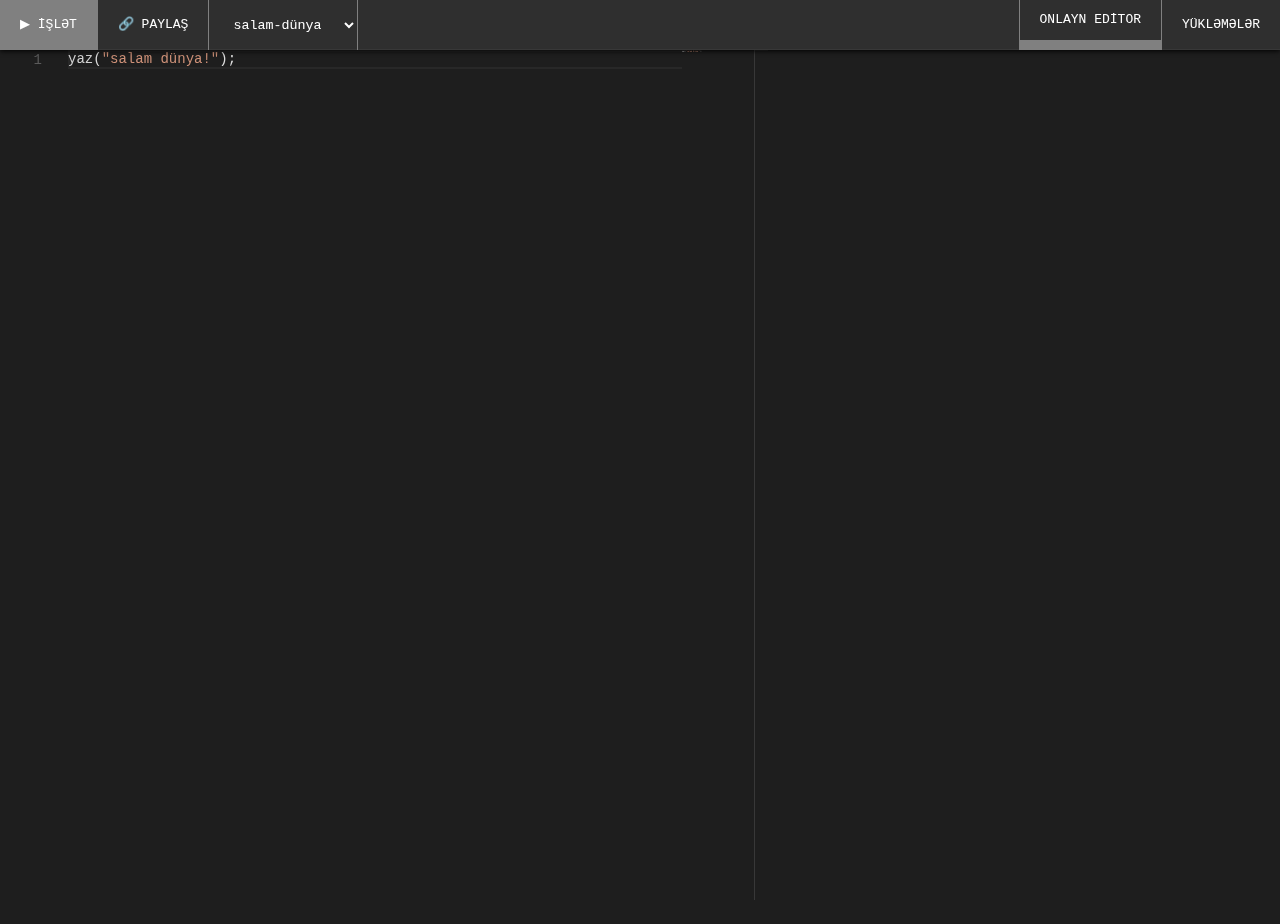
<file: index.html>
<!DOCTYPE html>
<html>
<head>
	<meta http-equiv="X-UA-Compatible" content="IE=edge" />
	<meta http-equiv="Content-Type" content="text/html;charset=utf-8" >
	<title>saz onlayn editor</title>
	<link rel="stylesheet" data-name="vs/editor/editor.main" href="./monaco-editor/editor/editor.main.css">
	<style type="text/css">
		* {
			box-sizing: border-box;
			color: white;
			font-family: monospace;
		}
		body {
			background-color: #1e1e1e;
			margin: 0;
			overflow: hidden;
		}
		#container {
			position: absolute;
			left: 0;
			right: 40%;
			top: 50px;
			bottom: 0;
		}
		#console {
			position: absolute;
			left: 60%;
			right: 0;
			top: 50px;
			bottom: 0;
			background-color: #1e1e1e;
			padding: 10px 20px;
			overflow: auto;
		}
		#console > br:after {
			content: "> ";
		}
		.topbar {
			position: absolute;
			left: 0;
			right: 0;
			top: 0;
			height: 50px;
			background-color: #2f2f2f;
			border-bottom: 1px solid #383838;
			box-shadow: 0px 1px 5px black;
			z-index: 10;
			padding-left: auto;
			padding-right: auto;
		}
		.item {
			background-color: transparent;
			cursor: pointer;
			user-select: none;
			line-height: 0px;
			padding: 25px 20px;
		}
		.item:hover {
			background-color: gray;
		}
		.item-left {
			border-right: 1px solid gray;
			float: left;
		}
		.item-right {
			border-left: 1px solid gray;
			float: right;
		}
		.item-open {
			padding: 20px 20px;
			border-bottom: 10px solid gray;
		}
		select {
			height: 50px;
			padding-top: 0 !important;
			padding-bottom: 0 !important;
			border: 0;
			outline: none;
		}
	</style>
</head>
<body>

<div class="topbar">
	<div class="item item-left" onclick="_run()">▶ İŞLƏT</div>
	<div class="item item-left" onclick="_share()">🔗 PAYLAŞ</div>
	<div class="item item-right" onclick="window.location.href = './downloads.html';">YÜKLƏMƏLƏR</div>
	<div class="item item-right item-open">ONLAYN EDİTOR</div>
	<select class="item item-left" id="examples-select" onchange="update_editor();"></select>
</div>
<div id="console"></div>
<div id="container"></div>

<script>var require = { paths: { 'vs': './monaco-editor/' } };</script>
<script src="./monaco-editor/loader.js"></script>
<script src="./monaco-editor/editor/editor.main.nls.js"></script>
<script src="./monaco-editor/editor/editor.main.js"></script>
<script src="./monaco-saz.js"></script>
<script src="saz_web.js"></script>
<script src="examples.js"></script>

<script>
	var examples_selector = document.getElementById('examples-select');
	for(var key in examples_data) {
		if(!examples_data.hasOwnProperty(key))
			continue;
		var opt = document.createElement('option');
			opt.innerText = key;
			opt.setAttribute('value', key);
		examples_selector.append(opt);

	}
	function update_editor() {
		editor.setValue(examples_data[examples_selector.value]);
	}
	monaco.languages.register({ id: 'saz' });
	monaco.languages.setMonarchTokensProvider('saz', sazTokensProvider());
	monaco.languages.registerCompletionItemProvider('saz', sazCompletionProvider());
	var initialValue = examples_data[examples_selector.value];
	if (location.hash && location.hash.length > 1) {
		initialValue = decodeURIComponent(location.hash.substr(1));
	}
	var editor = monaco.editor.create(document.getElementById('container'), {
		value: initialValue,
		language: 'saz',
		theme: 'vs-dark'
	});
	window.onresize = function() { editor.layout(); }
	var editor_console = document.getElementById('console');
	function onprint(txt) {
		if (txt != null) {
			var t = document.createElement('span');
			t.textContent = txt;
			editor_console.append(t);
		}
		else {
			var t = document.createElement('br');
			editor_console.append(t);
		}

	}
	function _run() {
		editor_console.innerHTML = "";
		saz_run_string(editor.getValue());
	}
	function _share() {
		location.hash = '#' + encodeURIComponent(editor.getValue());
		var i=document.createElement('input');
		i.value=location.href;
		document.body.append(i);
		i.select();
		document.execCommand('copy');
		i.remove();
		alert('✅ Link kopyalandı');
	}
	saz_registeroutlistener(onprint);
</script>

</body>
</html>
</file>
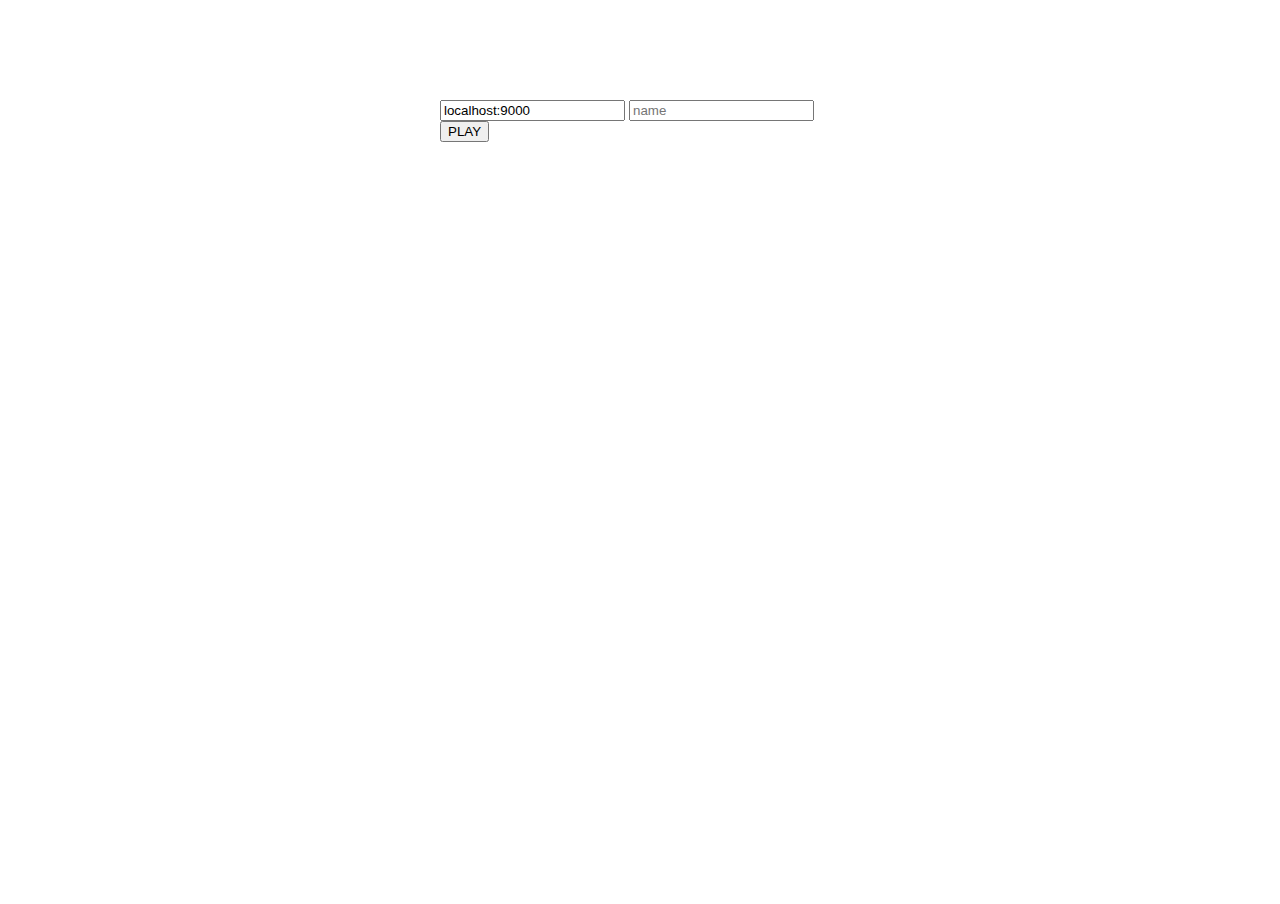
<file: yumru/index.html>
<!DOCTYPE html>
<html>
<head>
	<title>yumru</title>
	<style type="text/css">
		body {
			margin: 0;
			overflow: hidden;
		}
		.menu {
			position: absolute;
			top: 0;
			right: 0;
			bottom: 0;
			left: 0;
			margin-left: auto;
			margin-right: auto;
			margin-top: 100px;
			width: 400px;
		}
	</style>
</head>
<body>
	<canvas id="canvas"></canvas>
	<div class="menu" id="menu">
		<input type="text" id="ip" placeholder="ip" value="localhost:9000">
		<input type="text" id="pname" placeholder="name">
		<button onclick="play()">PLAY</button>
	</div>
	<script src="game.js"></script>
</body>
</html>
</file>
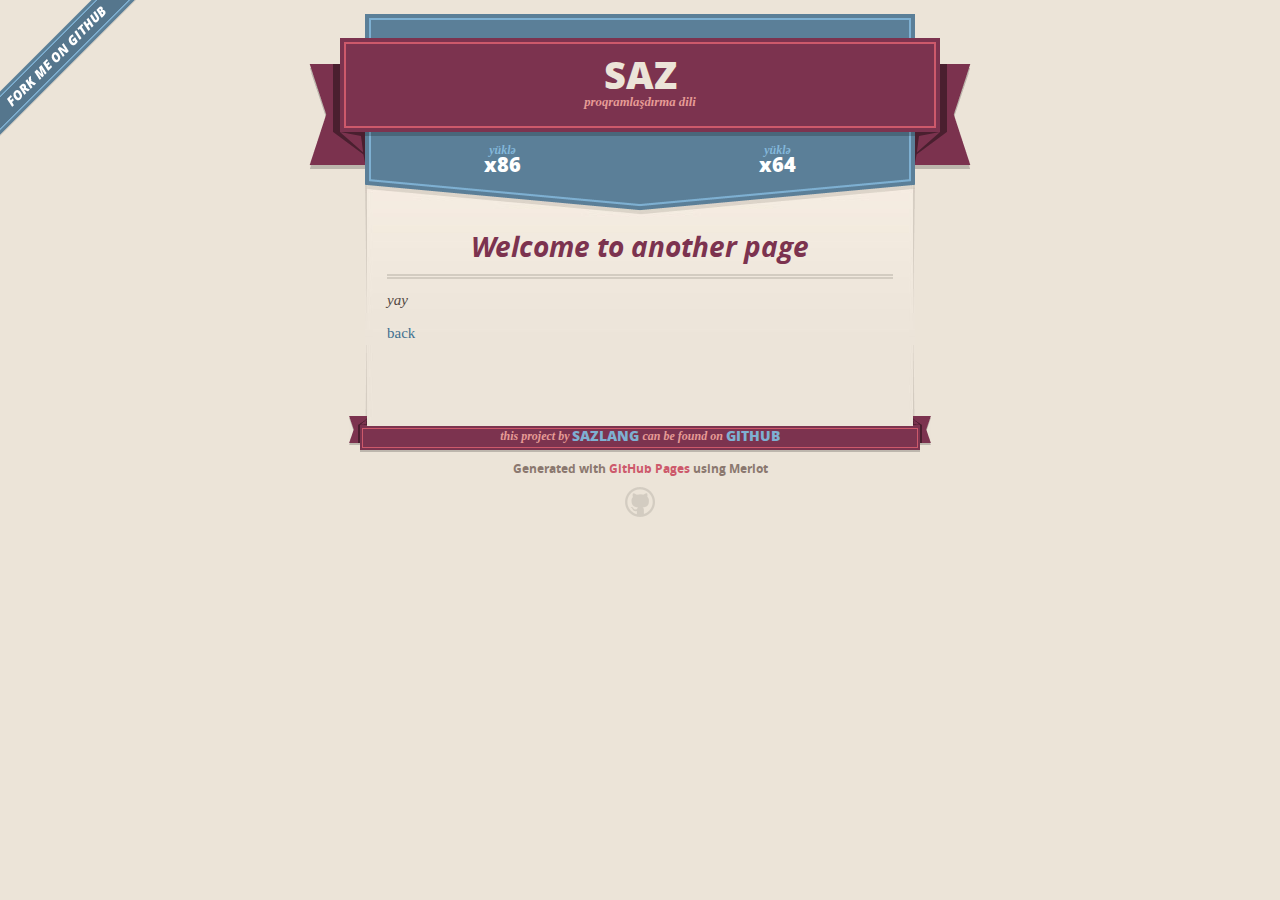
<file: another-page.html>
<!DOCTYPE html>
<html lang="en-US">
  <head>
    <meta charset='utf-8'>
    <meta http-equiv="X-UA-Compatible" content="chrome=1">
    <meta name="viewport" content="width=640">

    <link rel="stylesheet" href="/assets/css/style.css?v=" media="screen">
    <link rel="stylesheet" href="/assets/css/mobile.css" media="handheld, only screen and (max-device-width:640px)">
    <link rel="stylesheet" href="/assets/css/non-screen.css" media="handheld, only screen and (max-device-width:640px)">

    <script type="text/javascript" src="/assets/js/modernizr.js"></script>
    <script type="text/javascript" src="https://ajax.googleapis.com/ajax/libs/jquery/1.7.1/jquery.min.js"></script>
    <script type="text/javascript" src="/assets/js/headsmart.min.js"></script>
    <script type="text/javascript">
      $(document).ready(function () {
        $('#main_content').headsmart()
      })
    </script>

<!-- Begin Jekyll SEO tag v2.4.0 -->
<title>SAZ | proqramlaşdırma dili</title>
<meta name="generator" content="Jekyll v3.7.3" />
<meta property="og:title" content="SAZ" />
<meta property="og:locale" content="en_US" />
<meta name="description" content="proqramlaşdırma dili" />
<meta property="og:description" content="proqramlaşdırma dili" />
<link rel="canonical" href="http://localhost:4000/another-page.html" />
<meta property="og:url" content="http://localhost:4000/another-page.html" />
<meta property="og:site_name" content="SAZ" />
<script type="application/ld+json">
{"headline":"SAZ","url":"http://localhost:4000/another-page.html","description":"proqramlaşdırma dili","@type":"WebPage","@context":"http://schema.org"}</script>
<!-- End Jekyll SEO tag -->

  </head>

  <body>
    <a id="forkme_banner" href="">View on GitHub</a>
    <div class="shell">

      <header>
        <span class="ribbon-outer">
          <span class="ribbon-inner">
            <h1>SAZ</h1>
            <h2>proqramlaşdırma dili</h2>
          </span>
          <span class="left-tail"></span>
          <span class="right-tail"></span>
        </span>
      </header>

      
        <section id="downloads">
          <span class="inner">
            <a href="google.com" class="zip"><em>yüklə</em> x86</a><a href="google.com" class="tgz"><em>yüklə</em> x64</a>
          </span>
        </section>
      


      <span class="banner-fix"></span>


      <section id="main_content">
        <h2 id="welcome-to-another-page">Welcome to another page</h2>

<p><em>yay</em></p>

<p><a href="./">back</a></p>

      </section>

      <footer>
        <span class="ribbon-outer">
          <span class="ribbon-inner">
            
              <p>this project by <a href="">SAZLANG</a> can be found on <a href="">GitHub</a></p>
            
            
          </span>
          <span class="left-tail"></span>
          <span class="right-tail"></span>
        </span>
        <p>Generated with <a href="https://pages.github.com">GitHub Pages</a> using Merlot</p>
        <span class="octocat"></span>
      </footer>

    </div>

    
  </body>
</html>
</file>
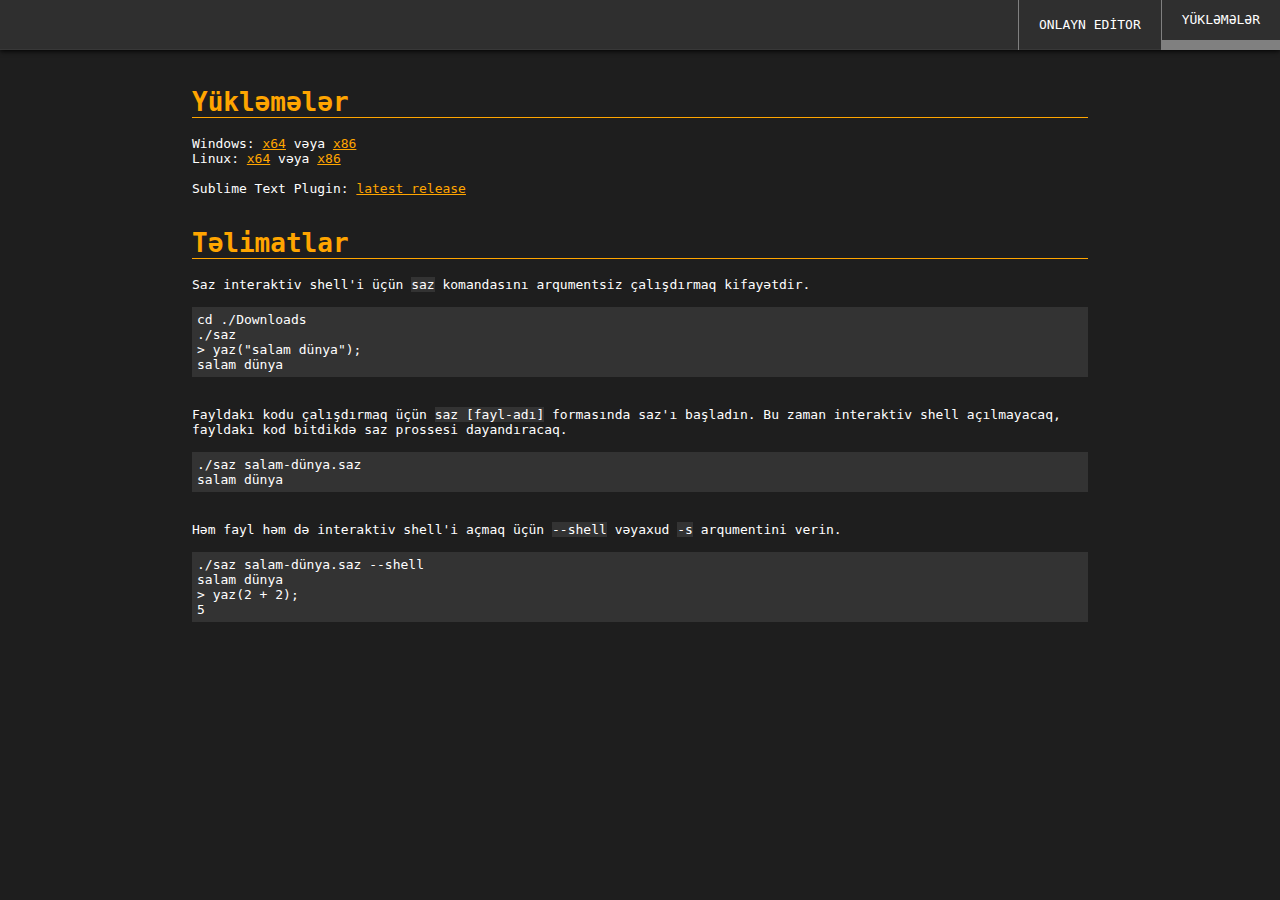
<file: downloads.html>
<!DOCTYPE html>
<html>
<head>
	<meta http-equiv="X-UA-Compatible" content="IE=edge" />
	<meta http-equiv="Content-Type" content="text/html;charset=utf-8" >
	<title>yükləmələr</title>
	<link rel="stylesheet" data-name="vs/editor/editor.main" href="./monaco-editor/editor/editor.main.css">
	<style type="text/css">
		* {
			box-sizing: border-box;
			color: white;
			font-family: monospace;
		}
		body {
			background-color: #1e1e1e;
			margin: 0;
			overflow: hidden;
		}
		.topbar {
			position: absolute;
			left: 0;
			right: 0;
			top: 0;
			height: 50px;
			background-color: #2f2f2f;
			border-bottom: 1px solid #383838;
			box-shadow: 0px 1px 5px black;
			z-index: 10;
			padding-left: auto;
			padding-right: auto;
		}
		.item {
			background-color: transparent;
			cursor: pointer;
			user-select: none;
			line-height: 0px;
			padding: 25px 20px;
		}
		.item:hover {
			background-color: gray;
		}
		.item-left {
			border-right: 1px solid gray;
			float: left;
		}
		.item-right {
			border-left: 1px solid gray;
			float: right;
		}
		.item-open {
			padding: 20px 20px;
			border-bottom: 10px solid gray;
		}
		.container {
			margin: 50px auto 0 auto;
			padding-top: 20px;
			width: 70%;
		}
		h1 {
			color: orange;
			border-bottom: 1px solid orange;
		}
		a {
			color: orange;
		}
		code, .code {
			background-color: #333;
		}
		.code { padding: 5px; }
	</style>
</head>
<body>

<div class="topbar">
	<div class="item item-right item-open">YÜKLƏMƏLƏR</div>
	<div class="item item-right" onclick="window.location.href = './index.html';">ONLAYN EDİTOR</div>
</div>

<div class="container">
	<h1>Yükləmələr</h1>
	Windows: <a href="./bins/saz_windows_x64.zip">x64</a> vəya <a href="./bins/saz_windows_x86.zip">x86</a><br>
	Linux: <a href="./bins/saz_linux_x64.zip">x64</a> vəya <a href="./bins/saz_linux_x86.zip">x86</a><br><br>
	Sublime Text Plugin: <a href="https://github.com/sazlang/saz-sublime-plugin/releases/latest">latest release</a>
	<br><br>

	<h1>Təlimatlar</h1>
	Saz interaktiv shell'i üçün <code>saz</code> komandasını arqumentsiz çalışdırmaq kifayətdir.
	<br><br>
	<div class="code">
		cd ./Downloads<br>
		./saz<br>
		> yaz("salam dünya");<br>
		salam dünya
	</div>
	<br><br>
	Fayldakı kodu çalışdırmaq üçün <code>saz [fayl-adı]</code> formasında saz'ı başladın. Bu zaman interaktiv shell açılmayacaq, fayldakı kod bitdikdə saz prossesi dayandıracaq.
	<br><br>
	<div class="code">
		./saz salam-dünya.saz<br>
		salam dünya
	</div>
	<br><br>
	Həm fayl həm də interaktiv shell'i açmaq üçün <code>--shell</code> vəyaxud <code>-s</code> arqumentini verin.
	<br><br>
	<div class="code">
		./saz salam-dünya.saz --shell<br>
		salam dünya<br>
		> yaz(2 + 2);<br>
		5
	</div>
</div>

</body>
</html>
</file>
<file: assets/css/style.css>
@charset "UTF-8";
/* Generated by Font Squirrel (http://www.fontsquirrel.com) on February 9, 2012 */
@import url("non-screen.css") handheld;
@import url("non-screen.css") only screen and (max-device-width: 640px);
@font-face {
  font-family: 'Open Sans';
  src: url("../fonts/opensans-regular-webfont.eot");
  src: url("../fonts/opensans-regular-webfont.eot?#iefix") format("embedded-opentype"), url("../fonts/opensans-regular-webfont.woff") format("woff"), url("../fonts/opensans-regular-webfont.ttf") format("truetype"), url("../fonts/opensans-regular-webfont.svg#OpenSansRegular") format("svg");
  font-weight: normal;
  font-style: normal; }
@font-face {
  font-family: 'Open Sans';
  src: url("../fonts/opensans-italic-webfont.eot");
  src: url("../fonts/opensans-italic-webfont.eot?#iefix") format("embedded-opentype"), url("../fonts/opensans-italic-webfont.woff") format("woff"), url("../fonts/opensans-italic-webfont.ttf") format("truetype"), url("../fonts/opensans-italic-webfont.svg#OpenSansItalic") format("svg");
  font-weight: normal;
  font-style: italic; }
@font-face {
  font-family: 'Open Sans';
  src: url("../fonts/opensans-bold-webfont.eot");
  src: url("../fonts/opensans-bold-webfont.eot?#iefix") format("embedded-opentype"), url("../fonts/opensans-bold-webfont.woff") format("woff"), url("../fonts/opensans-bold-webfont.ttf") format("truetype"), url("../fonts/opensans-bold-webfont.svg#OpenSansBold") format("svg");
  font-weight: bold;
  font-style: normal; }
@font-face {
  font-family: 'Open Sans';
  src: url("../fonts/opensans-bolditalic-webfont.eot");
  src: url("../fonts/opensans-bolditalic-webfont.eot?#iefix") format("embedded-opentype"), url("../fonts/opensans-bolditalic-webfont.woff") format("woff"), url("../fonts/opensans-bolditalic-webfont.ttf") format("truetype"), url("../fonts/opensans-bolditalic-webfont.svg#OpenSansBoldItalic") format("svg");
  font-weight: bold;
  font-style: italic; }
@font-face {
  font-family: 'Open Sans';
  src: url("../fonts/opensans-extrabold-webfont.eot");
  src: url("../fonts/opensans-extrabold-webfont.eot?#iefix") format("embedded-opentype"), url("../fonts/opensans-extrabold-webfont.woff") format("woff"), url("../fonts/opensans-extrabold-webfont.ttf") format("truetype"), url("../fonts/opensans-extrabold-webfont.svg#OpenSansExtrabold") format("svg");
  font-weight: 800;
  font-style: normal; }
/* http://meyerweb.com/eric/tools/css/reset/
   v2.0 | 20110126
   License: none (public domain)
*/
html, body, div, span, applet, object, iframe,
h1, h2, h3, h4, h5, h6, p, blockquote, pre,
a, abbr, acronym, address, big, cite, code,
del, dfn, em, img, ins, kbd, q, s, samp,
small, strike, strong, sub, sup, tt, var,
b, u, i, center,
dl, dt, dd, ol, ul, li,
fieldset, form, label, legend,
table, caption, tbody, tfoot, thead, tr, th, td,
article, aside, canvas, details, embed,
figure, figcaption, footer, header, hgroup,
menu, nav, output, ruby, section, summary,
time, mark, audio, video {
  margin: 0;
  padding: 0;
  border: 0;
  font-size: 100%;
  font: inherit;
  vertical-align: baseline; }

/* HTML5 display-role reset for older browsers */
article, aside, details, figcaption, figure,
footer, header, hgroup, menu, nav, section {
  display: block; }

body {
  line-height: 1; }

ol, ul {
  list-style: none; }

blockquote, q {
  quotes: none; }

blockquote:before, blockquote:after,
q:before, q:after {
  content: '';
  content: none; }

table {
  border-collapse: collapse;
  border-spacing: 0; }

header, footer, section {
  display: block;
  position: relative; }

/* STYLES */
div.shell {
  display: block;
  width: 670px;
  margin: 0 auto; }

a#forkme_banner {
  position: absolute;
  top: 0;
  left: 0;
  width: 138px;
  height: 138px;
  display: block;
  background: transparent url(../images/fork-sprite.png) 0 0 no-repeat;
  text-indent: -9000px;
  z-index: 3; }

a#forkme_banner:hover {
  background-position: 0 -138px; }

/* header */
header {
  position: relative;
  z-index: 2;
  margin: 0 auto;
  max-width: 600px;
  top: 38px; }

header span.ribbon-inner {
  position: relative;
  display: block;
  background-color: #cd596b;
  border: 4px solid #7c334f;
  padding: 2px;
  z-index: 1; }

header span.left-tail, header span.right-tail {
  position: relative;
  display: block;
  width: 56px;
  height: 105px;
  background: transparent url(../images/ribbon-tail-sprite.png) 0 0 no-repeat;
  position: absolute;
  bottom: -37px;
  z-index: 0; }

header span.left-tail {
  background-position: 0 0;
  left: -31px; }

header span.right-tail {
  background-position: -56px 0;
  right: -31px; }

header h1 {
  background-color: #7c334f;
  font-size: 2.5em;
  font-weight: 800;
  font-style: normal;
  text-transform: uppercase;
  color: #ece4d8;
  text-align: center;
  line-height: 1;
  padding: 14px 20px 0; }

header h2 {
  background-color: #7c334f;
  font: bold italic .85em/1.5 Georgia, Times, ΓÇ£Times New RomanΓÇ¥, serif;
  color: #e69b95;
  padding-bottom: 14px;
  margin-top: -3px;
  text-align: center; }

section#downloads,
div#no-downloads {
  position: relative;
  display: block;
  height: 197px;
  width: 550px;
  padding-bottom: 150px;
  margin: -80px auto -150px;
  z-index: 1;
  background: transparent url(../images/bg-ramp.jpg) center 171px no-repeat; }

div#no-downloads span.inner {
  display: block;
  position: relative;
  height: 197px;
  width: 550px;
  background: transparent url(../images/download-sprite.png) 0 0 no-repeat; }

section#downloads a {
  display: block;
  position: relative;
  height: 67px;
  width: 275px;
  padding-top: 130px;
  background: transparent url(../images/download-sprite.png) 0 0 no-repeat;
  text-align: center;
  line-height: 1;
  color: #fff;
  font-family: 'Open Sans', Myriad, Calibri, sans-serif;
  font-weight: 800;
  font-size: 1.3em; }

section#downloads a:hover {
  text-decoration: none; }

section#downloads a em {
  font: bold italic 12px/1 Georgia, Times, ΓÇ£Times New RomanΓÇ¥, serif;
  color: #83b7da;
  display: block; }

section#downloads a.zip {
  float: left;
  background-position: 0 0; }

section#downloads a.tgz {
  float: right;
  background-position: -275px 0; }

section#downloads a.zip:hover {
  background-position: 0 -197px; }

section#downloads a.tgz:hover {
  background-position: -275px -197px; }

span.banner-fix {
  background: transparent url(../images/download-fallback-bg.png) center top no-repeat;
  display: block;
  height: 19px;
  position: absolute;
  width: 670px;
  top: 19px; }

section#main_content {
  z-index: 2;
  padding: 20px 82px 0;
  min-height: 185px; }

/* footer */
footer {
  background: transparent url(../images/footer-ramp.jpg) center -1px no-repeat;
  padding-top: 104px;
  margin: -94px auto 40px;
  max-width: 560px;
  text-align: center; }

footer span.ribbon-outer {
  display: block;
  position: relative;
  border-bottom: 2px solid #bdb6ad; }

footer span.ribbon-inner {
  position: relative;
  display: block;
  background-color: #cd596b;
  border: 2px solid #7c334f;
  padding: 1px;
  z-index: 1; }

footer p {
  font-family: 'Open Sans', Myriad, Calibri, sans-serif;
  font-weight: bold;
  font-size: .8em;
  color: #8b786f; }

footer a {
  color: #cd596b; }

footer span.ribbon-inner p {
  background-color: #7c334f;
  margin: 0;
  color: #e69b95;
  font: bold italic 12px/1 Georgia, Times, ΓÇ£Times New RomanΓÇ¥, serif;
  padding-bottom: 4px; }

footer span.ribbon-inner a {
  position: relative;
  bottom: -1px;
  color: #7eb0d2;
  font-family: 'Open Sans', Myriad, Calibri, sans-serif;
  text-transform: uppercase;
  font-style: normal;
  font-weight: 800;
  font-size: 1.2em; }

footer span.ribbon-inner a:hover {
  color: #7eb0d2; }

footer span.left-tail, footer span.right-tail {
  position: relative;
  display: block;
  width: 18px;
  height: 29px;
  background: transparent url(../images/small-ribbon-tail-sprite.png) 0 0 no-repeat;
  position: absolute;
  bottom: 5px;
  z-index: 0; }

footer span.left-tail {
  background-position: 0 0;
  left: -11px; }

footer span.right-tail {
  background-position: -18px 0;
  right: -11px; }

footer span.octocat {
  background: transparent url(../images/octocat.png) 0 0 no-repeat;
  display: block;
  width: 30px;
  height: 30px;
  margin: 0 auto; }

/* content */
body {
  background: #ece4d8;
  font: normal normal 15px/1.5 Georgia, Palatino,ΓÇ¥ Palatino LinotypeΓÇ¥, Times, ΓÇ£Times New RomanΓÇ¥, serif;
  color: #544943;
  -webkit-font-smoothing: antialiased; }

a, a:hover {
  color: #417090; }

a {
  text-decoration: none; }

a:hover {
  text-decoration: underline; }

h1, h2, h3, h4, h5, h6 {
  font-family: 'Open Sans', Myriad, Calibri, sans-serif;
  font-weight: bold; }

p {
  margin: .7em 0; }

strong {
  font-weight: bold; }

em {
  font-style: italic; }

ol {
  margin: .7em 0;
  list-style-type: decimal;
  padding-left: 1.35em; }

ul {
  margin: .7em 0;
  padding-left: 1.35em; }

ul li {
  padding-left: 10px;
  background: transparent url(../images/chevron.png) left 6px no-repeat; }

blockquote {
  font-family: 'Open Sans', Myriad, Calibri, sans-serif;
  margin: 20px 0;
  color: #8b786f;
  padding-left: 1.35em;
  background: transparent url("../images/blockquote-gfx.png") 0 4px no-repeat; }

img {
  -webkit-box-shadow: 0px 2px 0px #bdb6ad;
  -moz-box-shadow: 0px 2px 0px #bdb6ad;
  box-shadow: 0px 2px 0px #bdb6ad;
  border: 2px solid #fff6e9;
  max-width: 502px; }

hr {
  border: none;
  outline: none;
  height: 18px;
  background: transparent url("../images/hr.jpg") center center repeat-x;
  margin: 0 0 20px; }

code {
  background: #fff6e9;
  font: normal normal .8em/1.7 "Lucida Sans Typewriter", "Lucida Console", Monaco, "Bitstream Vera Sans Mono", monospace;
  padding: 0 5px 1px; }

pre {
  margin: 10px 0 20px;
  padding: .7em;
  background: #fff6e9;
  border-bottom: 2px solid #bdb6ad;
  font: normal normal .9em/1.7 "Lucida Sans Typewriter", "Lucida Console", Monaco, "Bitstream Vera Sans Mono", monospace;
  overflow: auto; }

pre code {
  font: normal normal 1em/1.7 "Lucida Sans Typewriter", "Lucida Console", Monaco, "Bitstream Vera Sans Mono", monospace;
  padding: 0; }

table {
  background: #fff6e9;
  display: table;
  width: 100%;
  border-collapse: separate;
  border-bottom: 2px solid #bdb6ad;
  margin: 10px 0; }

tr {
  display: table-row; }

th {
  display: table-cell;
  padding: 2px 10px;
  border: solid #ece4d8;
  border-width: 0 2px 2px 0;
  color: #cd596b;
  font-family: 'Open Sans', Myriad, Calibri, sans-serif;
  font-weight: bold;
  font-size: .85em; }

td {
  display: table-cell;
  padding: 0 .7em;
  border: solid #ece4d8;
  border-width: 0 2px 2px 0; }

td:last-child, th:last-child {
  border-right: none; }

tr:last-child td {
  border-bottom: none; }

dl {
  margin: .7em 0 20px; }

dt {
  font-family: 'Open Sans', Myriad, Calibri, sans-serif;
  font-weight: bold; }

dd {
  padding-left: 1.35em; }

dd p:first-child {
  margin-top: 0; }

/* Content based headers */
#main_content > .header-level-1:first-child,
#main_content > .header-level-2:first-child,
#main_content > .header-level-3:first-child,
#main_content > .header-level-4:first-child,
#main_content > .header-level-5:first-child,
#main_content > .header-level-6:first-child {
  margin-top: 0; }

.header-level-1 {
  font-size: 1.85em;
  border-bottom: .2em double #d3ccc1;
  color: #7c334f;
  text-align: center;
  font-style: italic;
  margin: 1.1em 0 .38em;
  line-height: 1.2;
  padding-bottom: 10px; }

.header-level-2 {
  font-size: 1.58em;
  color: #7c334f;
  margin: .95em 0 .5em;
  border-bottom: .1em solid #D3CCC1;
  line-height: 1.2;
  padding-bottom: 10px; }

.header-level-3 {
  margin: 20px 0 10px;
  font-size: 1.45em; }

.header-level-4 {
  margin: .6em 0;
  font-size: 1.2em;
  color: #cd596b; }

.header-level-5 {
  margin: .7em 0;
  font-size: 1em;
  color: #8b786f; }

.header-level-6 {
  margin: .8em 0;
  font-size: .85em;
  font-style: italic; }

.highlight table td {
  padding: 5px; }

.highlight table pre {
  margin: 0; }

.highlight, .highlight .w {
  color: #586e75; }

.highlight .err {
  color: #002b36;
  background-color: #dc322f; }

.highlight .c, .highlight .cd, .highlight .cm, .highlight .c1, .highlight .cs {
  color: #657b83; }

.highlight .cp {
  color: #b58900; }

.highlight .nt {
  color: #b58900; }

.highlight .o, .highlight .ow {
  color: #93a1a1; }

.highlight .p, .highlight .pi {
  color: #93a1a1; }

.highlight .gi {
  color: #859900; }

.highlight .gd {
  color: #dc322f; }

.highlight .gh {
  color: #268bd2;
  background-color: #002b36;
  font-weight: bold; }

.highlight .k, .highlight .kn, .highlight .kp, .highlight .kr, .highlight .kv {
  color: #6c71c4; }

.highlight .kc {
  color: #cb4b16; }

.highlight .kt {
  color: #cb4b16; }

.highlight .kd {
  color: #cb4b16; }

.highlight .s, .highlight .sb, .highlight .sc, .highlight .sd, .highlight .s2, .highlight .sh, .highlight .sx, .highlight .s1 {
  color: #859900; }

.highlight .sr {
  color: #2aa198; }

.highlight .si {
  color: #d33682; }

.highlight .se {
  color: #d33682; }

.highlight .nn {
  color: #b58900; }

.highlight .nc {
  color: #b58900; }

.highlight .no {
  color: #b58900; }

.highlight .na {
  color: #268bd2; }

.highlight .m, .highlight .mf, .highlight .mh, .highlight .mi, .highlight .il, .highlight .mo, .highlight .mb, .highlight .mx {
  color: #859900; }

.highlight .ss {
  color: #859900; }
</file>
<file: assets/css/mobile.css>
/* Generated by Font Squirrel (http://www.fontsquirrel.com) on February 9, 2012 */


@font-face {
  font-family: 'Open Sans';
  src: url('../fonts/opensans-regular-webfont.eot');
  src: url('../fonts/opensans-regular-webfont.eot?#iefix') format('embedded-opentype'),
       url('../fonts/opensans-regular-webfont.woff') format('woff'),
       url('../fonts/opensans-regular-webfont.ttf') format('truetype'),
       url('../fonts/opensans-regular-webfont.svg#OpenSansRegular') format('svg');
  font-weight: normal;
  font-style: normal;
}

@font-face {
  font-family: 'Open Sans';
  src: url('../fonts/opensans-italic-webfont.eot');
  src: url('../fonts/opensans-italic-webfont.eot?#iefix') format('embedded-opentype'),
       url('../fonts/opensans-italic-webfont.woff') format('woff'),
       url('../fonts/opensans-italic-webfont.ttf') format('truetype'),
       url('../fonts/opensans-italic-webfont.svg#OpenSansItalic') format('svg');
  font-weight: normal;
  font-style: italic;
}

@font-face {
  font-family: 'Open Sans';
  src: url('../fonts/opensans-bold-webfont.eot');
  src: url('../fonts/opensans-bold-webfont.eot?#iefix') format('embedded-opentype'),
       url('../fonts/opensans-bold-webfont.woff') format('woff'),
       url('../fonts/opensans-bold-webfont.ttf') format('truetype'),
       url('../fonts/opensans-bold-webfont.svg#OpenSansBold') format('svg');
  font-weight: bold;
  font-style: normal;
}

@font-face {
  font-family: 'Open Sans';
  src: url('../fonts/opensans-bolditalic-webfont.eot');
  src: url('../fonts/opensans-bolditalic-webfont.eot?#iefix') format('embedded-opentype'),
       url('../fonts/opensans-bolditalic-webfont.woff') format('woff'),
       url('../fonts/opensans-bolditalic-webfont.ttf') format('truetype'),
       url('../fonts/opensans-bolditalic-webfont.svg#OpenSansBoldItalic') format('svg');
  font-weight: bold;
  font-style: italic;
}

@font-face {
  font-family: 'Open Sans';
  src: url('../fonts/opensans-extrabold-webfont.eot');
  src: url('../fonts/opensans-extrabold-webfont.eot?#iefix') format('embedded-opentype'),
       url('../fonts/opensans-extrabold-webfont.woff') format('woff'),
       url('../fonts/opensans-extrabold-webfont.ttf') format('truetype'),
       url('../fonts/opensans-extrabold-webfont.svg#OpenSansExtrabold') format('svg');
  font-weight: bolder;
  font-style: normal;
}


/* http://meyerweb.com/eric/tools/css/reset/ 
   v2.0 | 20110126
   License: none (public domain)
*/

html, body, div, span, applet, object, iframe,
h1, h2, h3, h4, h5, h6, p, blockquote, pre,
a, abbr, acronym, address, big, cite, code,
del, dfn, em, img, ins, kbd, q, s, samp,
small, strike, strong, sub, sup, tt, var,
b, u, i, center,
dl, dt, dd, ol, ul, li,
fieldset, form, label, legend,
table, caption, tbody, tfoot, thead, tr, th, td,
article, aside, canvas, details, embed, 
figure, figcaption, footer, header, hgroup, 
menu, nav, output, ruby, section, summary,
time, mark, audio, video {
  margin: 0;
  padding: 0;
  border: 0;
  font-size: 100%;
  font: inherit;
  vertical-align: baseline;
}
/* HTML5 display-role reset for older browsers */
article, aside, details, figcaption, figure, 
footer, header, hgroup, menu, nav, section {
  display: block;
}
body {
  line-height: 1;
}
ol, ul {
  list-style: none;
}
blockquote, q {
  quotes: none;
}
blockquote:before, blockquote:after,
q:before, q:after {
  content: '';
  content: none;
}
table {
  border-collapse: collapse;
  border-spacing: 0;
}

header, footer, section {
  display: block;
  position: relative;
}

/* STYLES */

div.shell {
  display: block;
  width: 640px;
  margin: 0 auto;
}

a#forkme_banner {
  display: none;
}

/* header */

header {
  position: relative;
  z-index: 2;
  margin: 0;
  max-width: 640px;
  top: 51px;
}

header span.ribbon-inner {
  position: relative;
  display: block;
  background-color: #cd596b;
  border: 8px solid #7c334f;
  padding: 6px;
  z-index: 1;
}

header span.left-tail, header span.right-tail {
  position: relative;
  display: block;
  width: 19px;
  height: 10px;
  background: transparent url(../images/ribbon-tail-sprite-2x.png) 0 0 no-repeat;
  position: absolute;
  bottom: -10px;
  z-index: 0;
}

header span.left-tail {
  background-position: 0 0;
  left: 0;
}

header span.right-tail {
  background-position: -19px 0;
  right: 0;
}

header h1 {
  background-color: #7c334f;
  font-size: 2em;
  font-weight: bolder;
  font-style: normal;
  text-transform: uppercase;
  color: #ece4d8;
  text-align: center;
  line-height:1;  
  padding: 14px 20px 0;
}

header h2 {
  background-color: #7c334f;
  font: bold italic .85em/1.5 Georgia, Times, “Times New Roman”, serif;
  color: #e69b95;
  padding-bottom: 14px;
  margin-top: -3px;
  text-align: center;
}

section#downloads {
  position: relative;
  display: block;
  height: 171px;
  width: 602px;
  padding-bottom: 150px;
  margin: 51px auto -250px;
  z-index: 1;
  background: transparent url(../images/shield.png) center 0 no-repeat;
}

section#downloads a {
  display: none;
}

span.banner-fix {
  background: transparent url(../images/shield-fallback.png) center top no-repeat;
  display: block;
  height: 31px;
  position: absolute;
  width: 640px;
  top: 20px;

}

section#main_content {
  z-index: 2;
  padding: 20px 40px 0;
  min-height:185px;
}

/* footer */

footer {
  background: none;
  padding-top: 104px;
  margin: -94px auto 40px;
  max-width:640px;
  text-align: center;
}

footer span.ribbon-outer {
  display: block;
  position: relative;
  border-bottom: 2px solid #bdb6ad;
}

footer span.ribbon-inner {
  position: relative;
  display: block;
  background-color: #cd596b;
  border: 8px solid #7c334f;
  padding: 6px;
  z-index: 1;
}

footer p {
  font-family: 'Open Sans', sans-serif;
  font-weight: bold;
  font-size: .6em;
  color: #8b786f;
}

footer a {
  color: #cd596b;
}

footer span.ribbon-inner p {
  background-color: #7c334f;
  margin: 0;
  color: #e69b95;
  font: bold italic 22px/1 Georgia, Times, “Times New Roman”, serif;
  height: auto;
  line-height: 1.1;
  padding: 20px 0px 10px;
}

footer span.ribbon-inner a {
  display: block;
  position: relative;
  bottom: 0;
  color: #7eb0d2;
  font-family: 'Open Sans', sans-serif;
  text-transform: uppercase;
  font-style: normal;
  font-weight: bolder;
  font-size: 38px;
  padding-bottom: 10px;
}

footer span.ribbon-inner a:hover {
  color: #7eb0d2;
}

footer span.left-tail, footer span.right-tail {
  position: relative;
  display: block;
  width: 23px;
  height: 126px;
  background: transparent url(../images/small-ribbon-tail-sprite-2x.png) 0 0 no-repeat;
  position: absolute;
  top: -126px;
  z-index: 0;
}

footer span.left-tail {
  background-position: 0 0;
  left: 0;
}

footer span.right-tail {
  background-position: -23px 0;
  right: 0;
}

footer span.octocat {
  background: transparent url(../images/octocat-2x.png) 0 0 no-repeat;
  display: block;
  width: 60px;
  height: 60px;
  margin: 20px auto 0;}

/* content */

body {
  background: #ece4d8;
  font: normal normal 30px/1.5 Georgia, Palatino,” Palatino Linotype”, Times, “Times New Roman”, serif;
  color: #544943;
  -webkit-font-smoothing: antialiased;
}

a, a:hover {
  color: #417090;
}

a {
  text-decoration: none;
}

a:hover {
  text-decoration: underline;
}

h1,h2,h3,h4,h5,h6 {
  font-family: 'Open Sans', sans-serif;
  font-weight: bold;
}

p {
  margin: .7em 0 0;
}

strong {
  font-weight: bold;
}

em {
  font-style: italic;
}

ol {
  margin: .7em 0;
  list-style-type: decimal;
  padding-left: 1.35em;
}

ul {
  margin: .7em 0;
  padding-left: 1.35em;
}

ul li {
  padding-left: 20px;
  background: transparent url(../images/chevron-2x.png) left 15px no-repeat;
}

blockquote {
  font-family: 'Open Sans', sans-serif;
  margin: 20px 0;
  color: #8b786f;
  padding-left: 1.35em;
  background: transparent url('../images/blockquote-gfx-2x.png') 0 8px no-repeat;
}

img {
  -webkit-box-shadow: 0px 4px 0px #bdb6ad;
  -moz-box-shadow: 0px 4px 0px #bdb6ad;
  box-shadow: 0px 4px 0px #bdb6ad;
  border: 4px solid #fff6e9;
  max-width: 556px;
}

hr {
  border: none;
  outline: none;
  height: 42px;
  background: transparent url('../images/hr-2x.jpg') center center repeat-x;
  margin: 0 0 20px;
}

code {
  background: #fff6e9;
  font: normal normal .9em/1.7 "Lucida Sans Typewriter", "Lucida Console", Monaco, "Bitstream Vera Sans Mono", monospace;
  padding: 0 5px 1px;
}

pre {
  margin: 10px 0 20px;
  padding: .7em;
  background: #fff6e9;
  border-bottom: 4px solid #bdb6ad;
  font: normal normal .9em/1.7 "Lucida Sans Typewriter", "Lucida Console", Monaco, "Bitstream Vera Sans Mono", monospace;
  overflow: auto;
}

table {
  background: #fff6e9;
  display: table;
  width: 100%;
  border-collapse: separate;
  border-bottom: 4px solid #bdb6ad;
  margin: 10px 0;
}

tr {
  display: table-row;
}

th {
  display: table-cell;
  padding: 2px 10px;
  border: solid #ece4d8;
  border-width: 0 4px 4px 0;
  color: #cd596b;
  font-family: 'Open Sans', sans-serif;
  font-weight: bold;
  font-size: .85em;
}

td {
  display: table-cell;
  padding: 0 .7em;
  border: solid #ece4d8;
  border-width: 0 4px 4px 0;
}

td:last-child, th:last-child {
  border-right: none;
}

tr:last-child td {
  border-bottom: none;
}

dl {
  margin: .7em 0 20px;
}

dt {
  font-family: 'Open Sans', sans-serif;
  font-weight: bold;
}

dd {
  padding-left: 1.35em;
}

dd p:first-child {
  margin-top: 0;
}

/* Content based headers */

#main_content > .header-level-1:first-child,
#main_content > .header-level-2:first-child,
#main_content > .header-level-3:first-child,
#main_content > .header-level-4:first-child,
#main_content > .header-level-5:first-child,
#main_content > .header-level-6:first-child {
  margin-top: 0;
}

.header-level-1 {
  font-size: 1.85em;
  border-bottom: .2em double #d3ccc1;
  color: #7c334f;
  text-align: center;
  font-style: italic;
  margin: 1.1em 0 .38em;
  line-height: 1.2;
  padding-bottom: 10px
}

.header-level-2 {
  font-size: 1.58em;
  color: #7c334f;
  margin: .95em 0 .5em;
  border-bottom: .1em solid #D3CCC1;
  line-height: 1.2;
  padding-bottom: 10px
}

.header-level-3 {
  margin: 20px 0 10px;
  font-size: 1.45em;
}

.header-level-4 {
  margin: .6em 0;
  font-size: 1.2em;
  color: #cd596b;
}

.header-level-5 {
  margin: .7em 0;
  font-size: 1em;
  color: #8b786f;
}

.header-level-6 {
  margin: .8em 0;
  font-size: .85em;
  font-style: italic;
}
</file>
<file: assets/css/non-screen.css>
a#forkme_banner {
  display: none;
}

div.shell {
  width: 640px;
}


header {
  max-width:640px;
  margin: 0;
  top: 51px;
}

header span.ribbon-inner {
  border: 8px solid #7c334f;
  padding: 6px;
}

header span.left-tail, header span.right-tail {
  width: 19px;
  height: 10px;
  background: transparent url(../images/ribbon-tail-sprite-2x.png) 0 0 no-repeat;
  bottom: -10px;
}

header span.left-tail {
  left: 0;
}

header span.right-tail {
  background-position: -19px 0;
  right: 0;
}

header h1 {
  font-size: 2em;
}

section#downloads {
  height: 171px;
  width: 602px;
  margin: 51px auto -250px;
  background: transparent url(../images/shield.png) center 0 no-repeat;
}

section#downloads a {
  display: none;
}

span.banner-fix {
  background: transparent url(../images/shield-fallback.png) center top no-repeat;
  height: 31px;
  width: 640px;
  top: 20px;
}

section#main_content {
  padding: 20px 40px 0;
}

footer {
  max-width:640px;
  background: none;
}

footer span.left-tail, footer span.right-tail {
  width: 23px;
  height: 126px;
  background: transparent url(../images/small-ribbon-tail-sprite-2x.png) 0 0 no-repeat;
  top: -126px;
}

footer span.left-tail {
  left: 0;
}

footer span.right-tail {
  background-position: -23px 0;
  right: 0;
}

footer p {
  font-size: .6em;
}

footer span.ribbon-inner {
  border: 8px solid #7c334f;
  padding: 6px;
}

footer span.ribbon-inner p {
  font-size: 22px;
  height: auto;
  line-height: 1.1;
  padding: 20px 0px 10px;
}

footer span.ribbon-inner a {
  font-size: 38px;
  display: block;
  bottom: 0;
  padding-bottom: 10px;
}

footer span.octocat {
  background: transparent url(../images/octocat-2x.png) 0 0 no-repeat;
  width: 60px;
  height: 60px;
  margin: 20px auto 0;
}

body {
  font: normal normal 30px/1.5 Georgia, Palatino,” Palatino Linotype”, Times, “Times New Roman”, serif;
}

ul li {
  padding-left: 20px;
  background: transparent url(../images/chevron-2x.png) left 15px no-repeat;
}

table {
  border-bottom: 4px solid #bdb6ad;
}

th {
  border-width: 0 4px 4px 0;
}

td {
  border-width: 0 4px 4px 0;
}

pre {
  border-bottom: 4px solid #bdb6ad;
}

img {
  -webkit-box-shadow: 0px 4px 0px #bdb6ad;
  -moz-box-shadow: 0px 4px 0px #bdb6ad;
  box-shadow: 0px 4px 0px #bdb6ad;
  border: 4px solid #fff6e9;
  max-width: 556px;
}

blockquote {
  background: transparent url('../images/blockquote-gfx-2x.png') 0 8px no-repeat;
}

hr {
  height: 42px;
  background: transparent url('../images/hr-2x.jpg') center center repeat-x;
}
</file>
